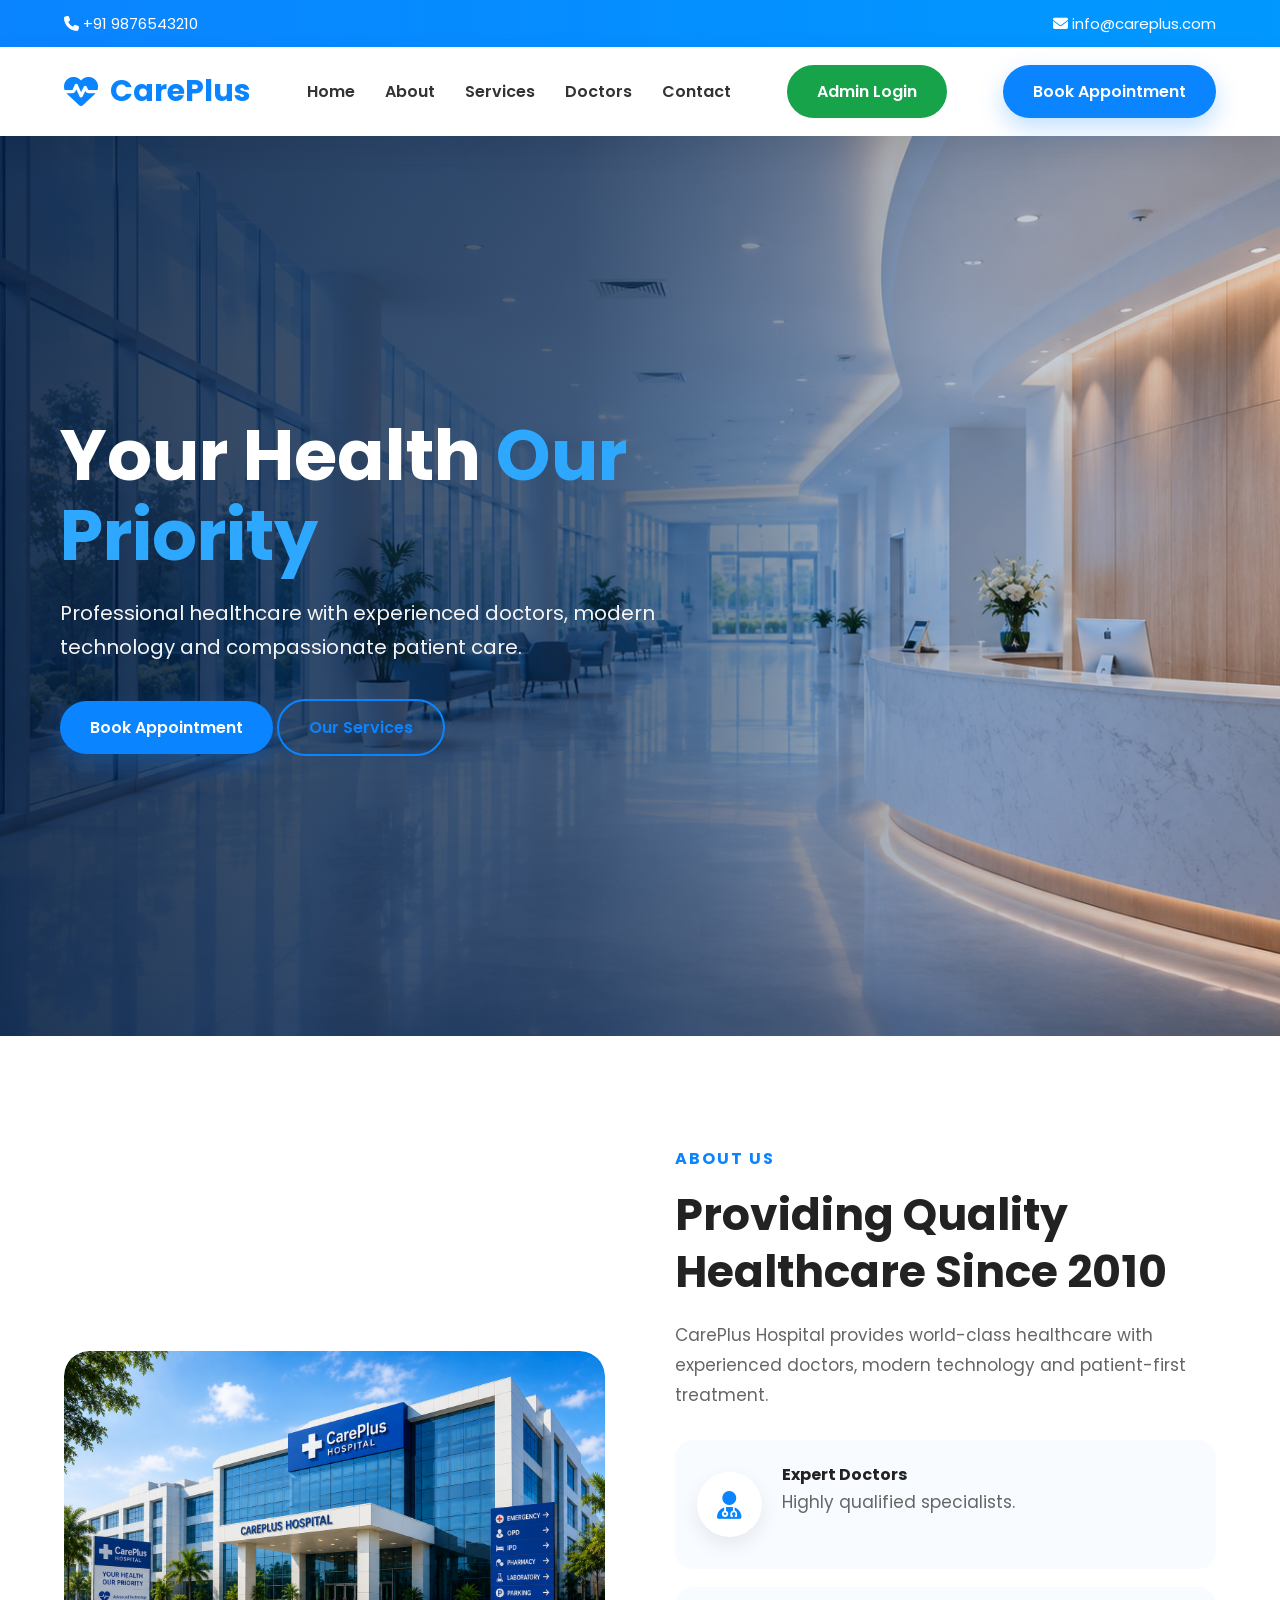
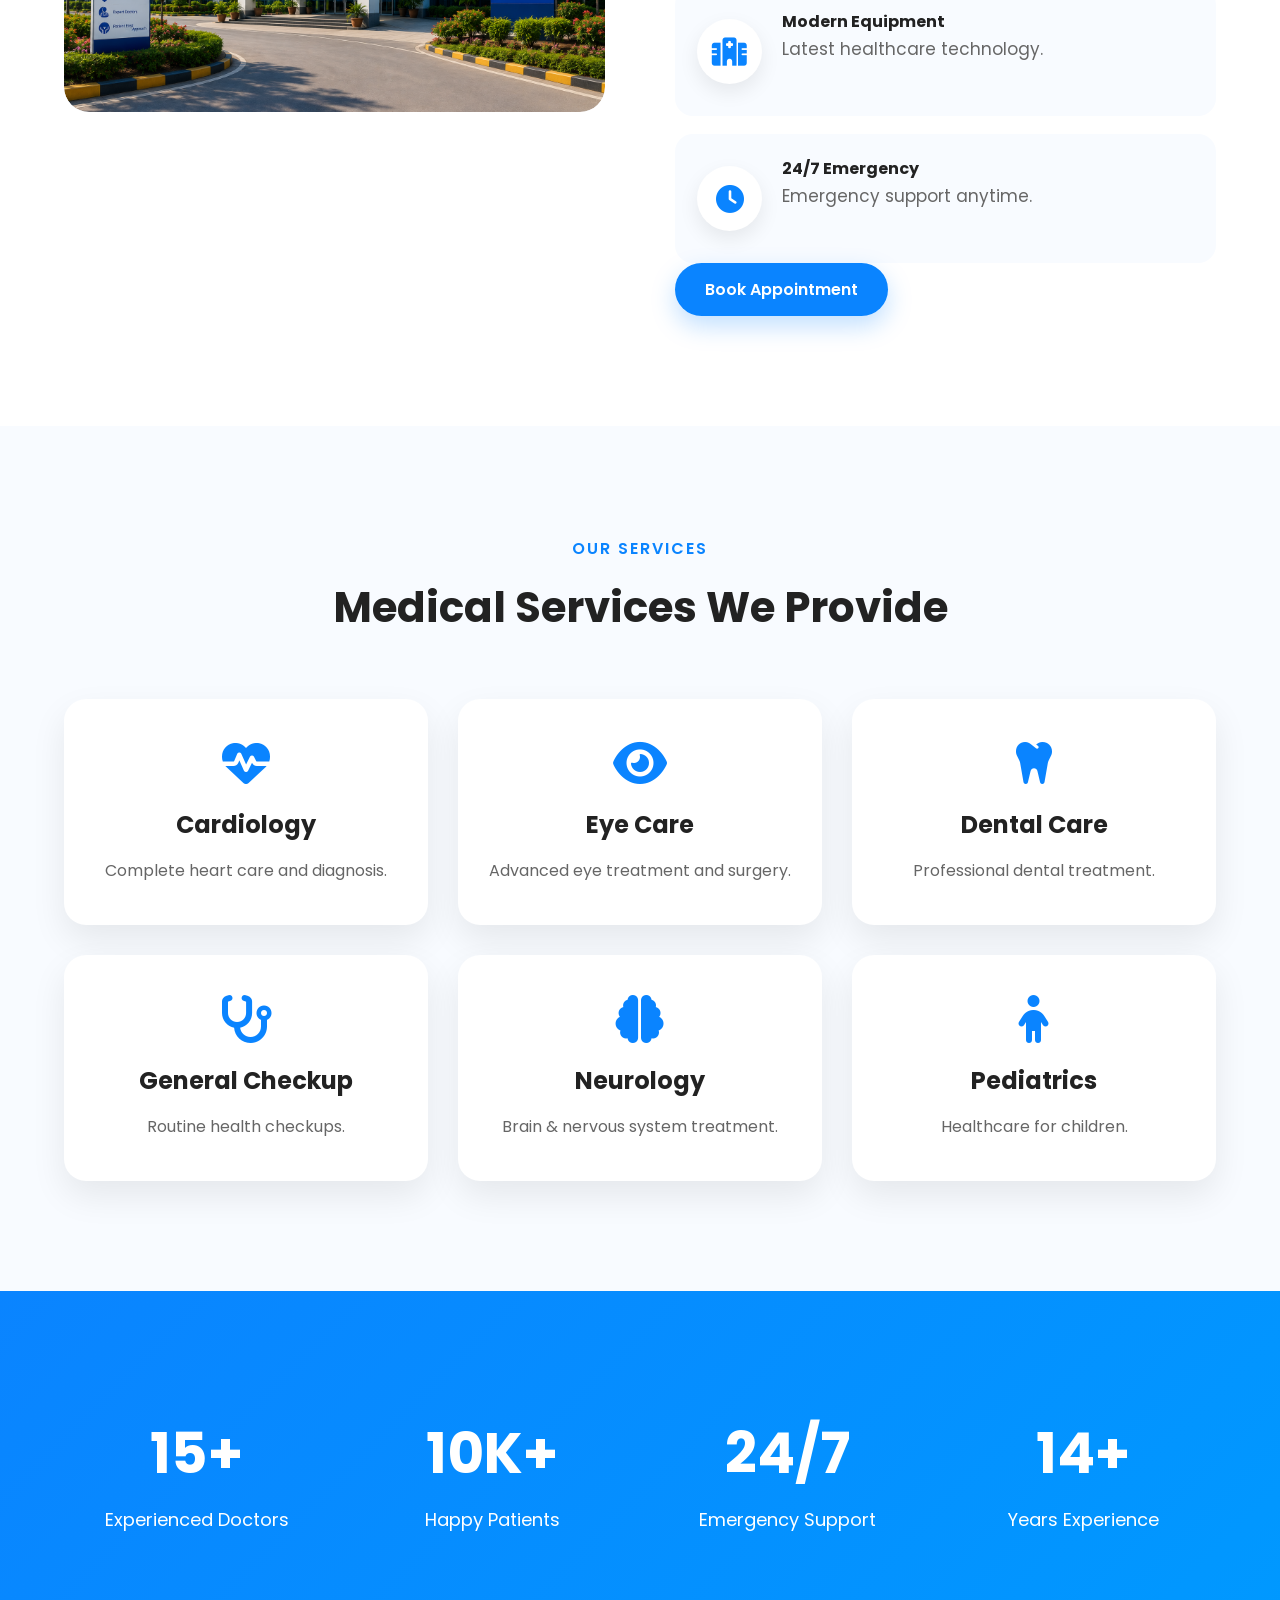
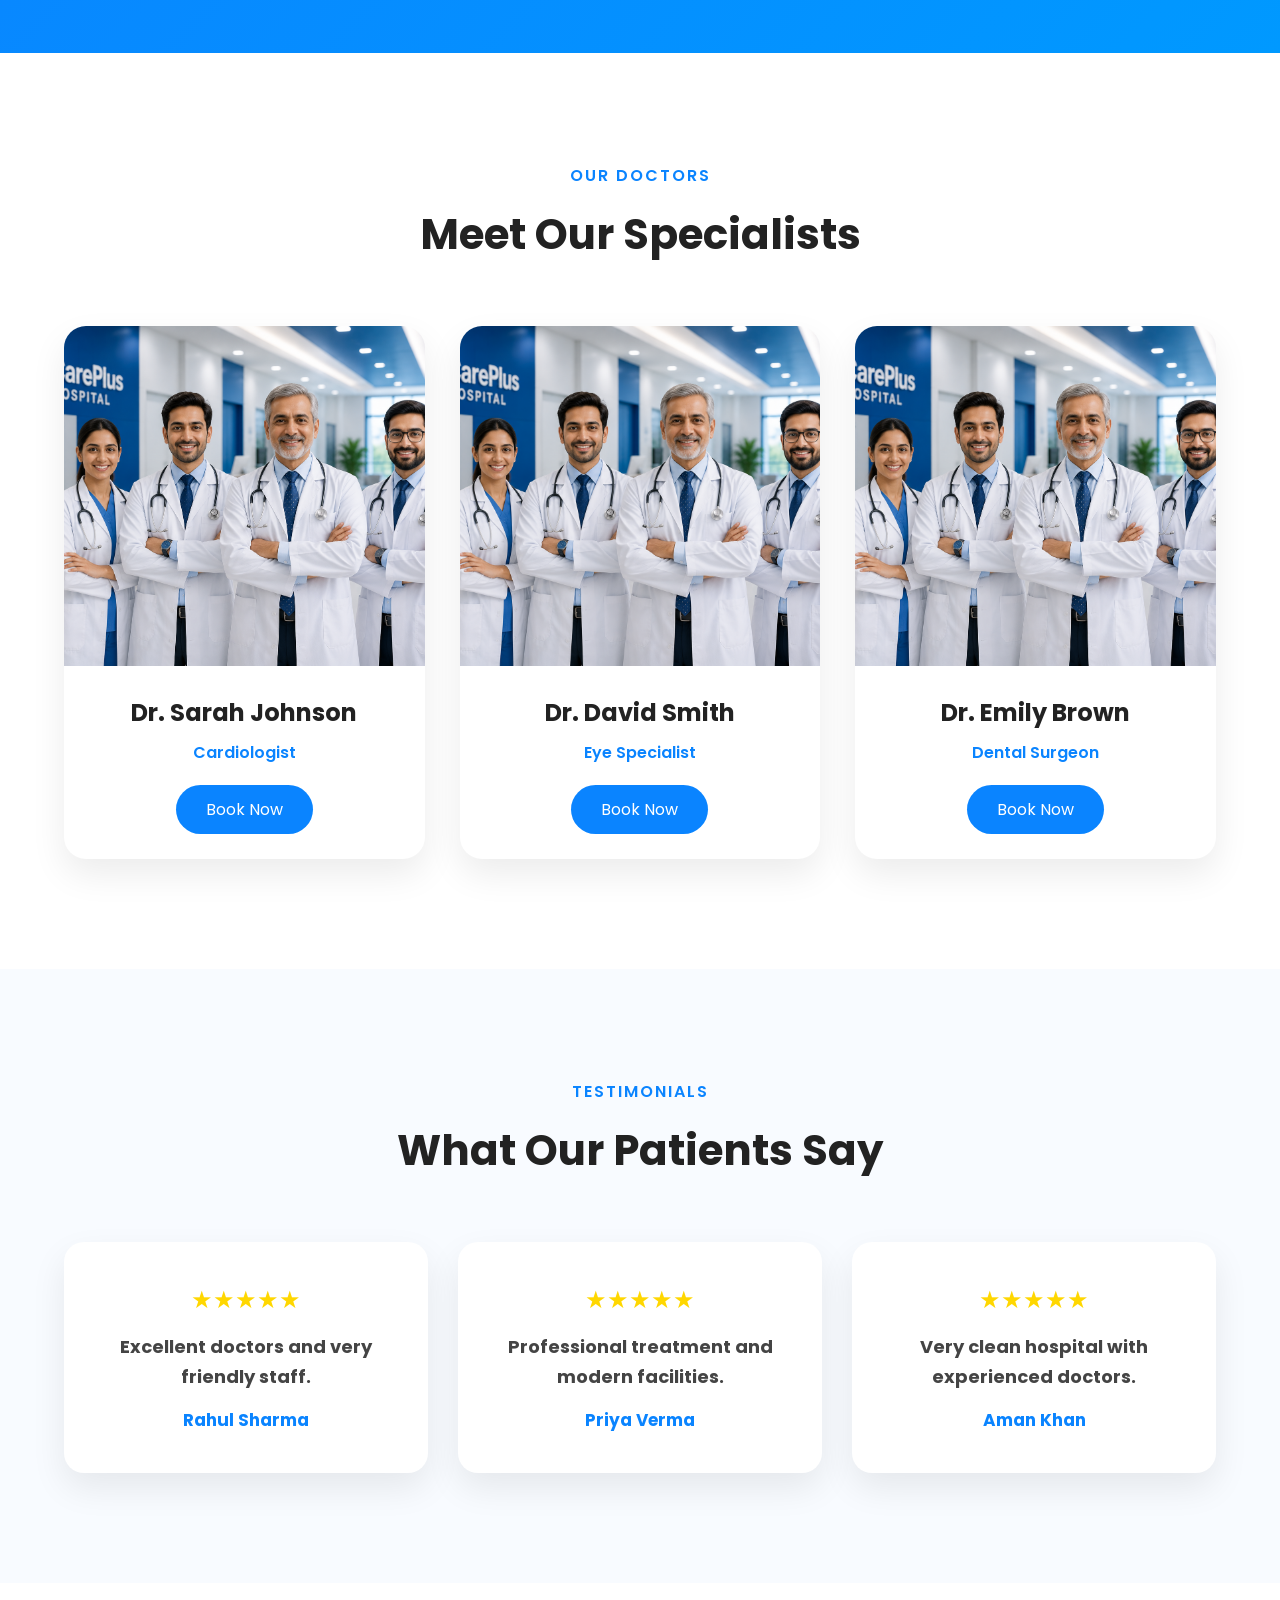
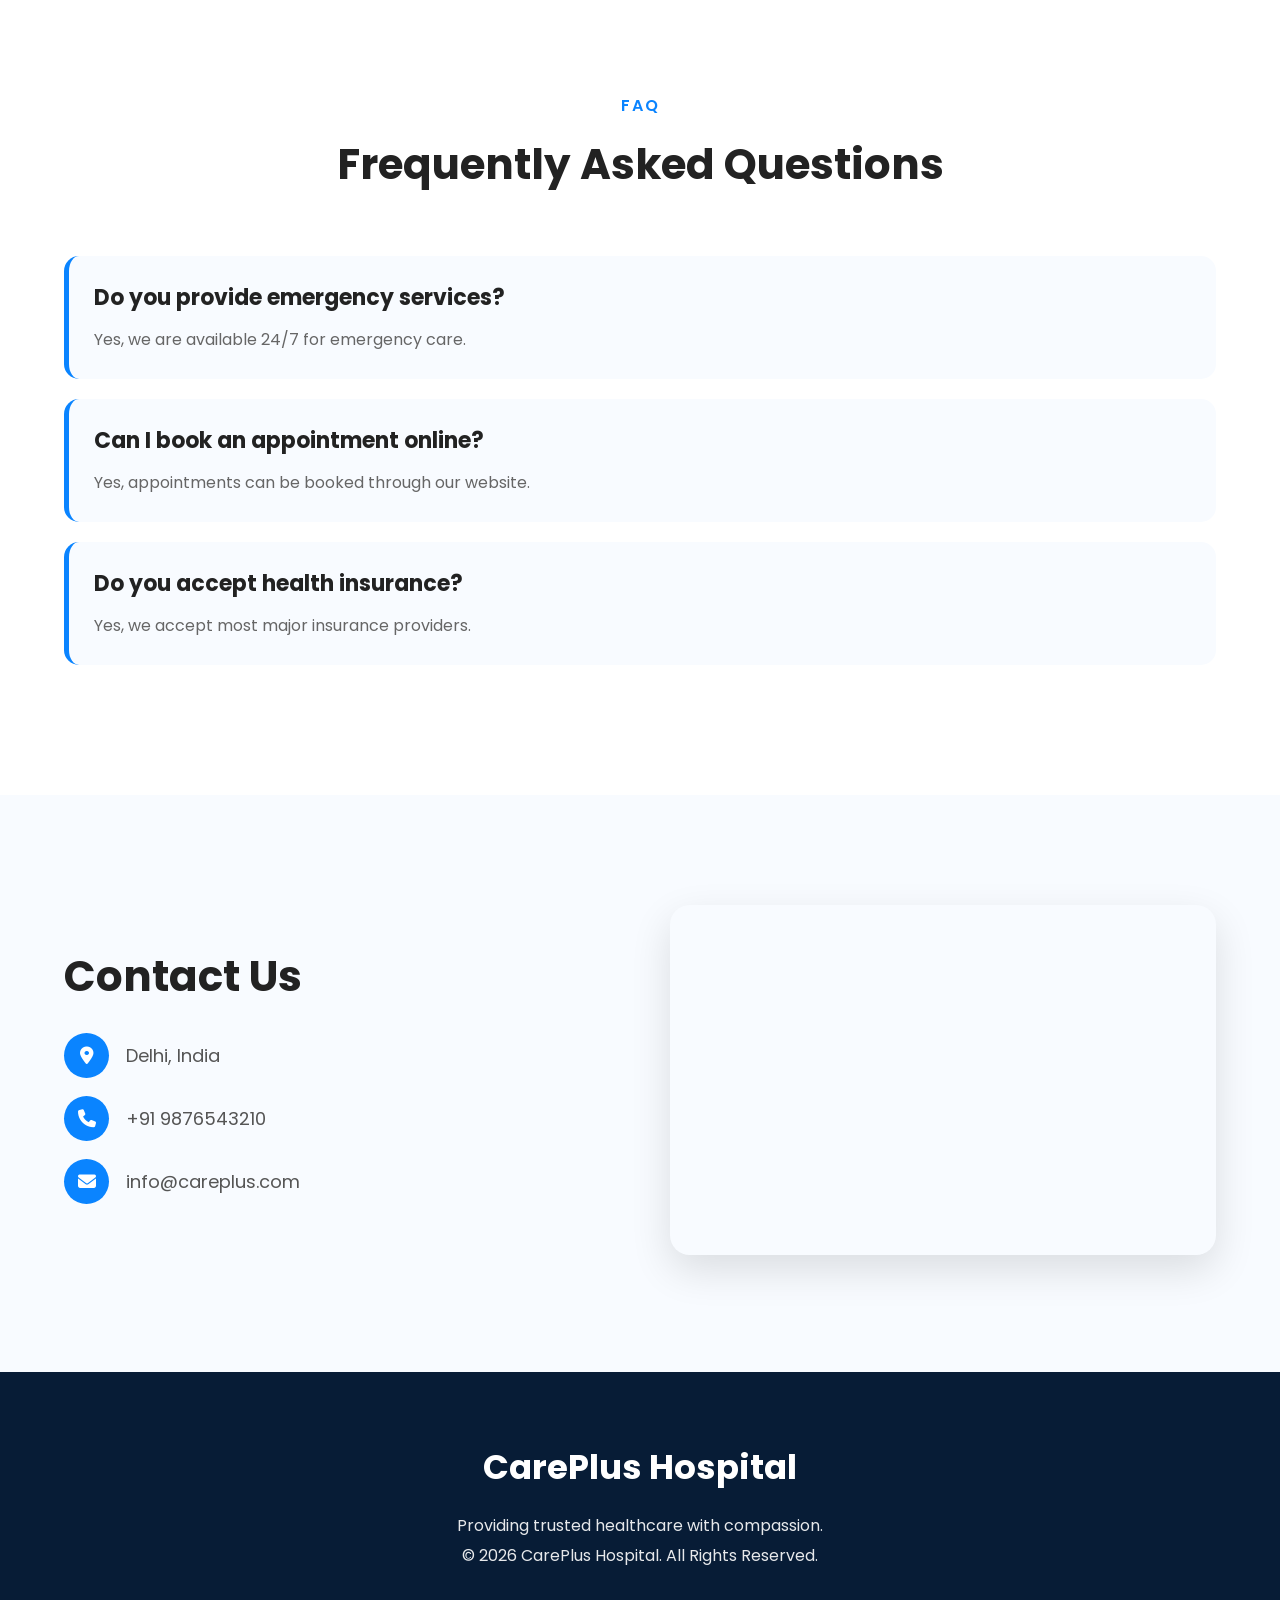
<file: index.html>
<!DOCTYPE html>
<html lang="en">
<head>
<meta charset="UTF-8">
<meta name="viewport" content="width=device-width, initial-scale=1.0">

<title>CarePlus Hospital</title>

<link rel="preconnect" href="https://fonts.googleapis.com">
<link rel="preconnect" href="https://fonts.gstatic.com" crossorigin>

<link href="https://fonts.googleapis.com/css2?family=Poppins:wght@300;400;500;600;700;800&display=swap" rel="stylesheet">

<link rel="stylesheet"
href="https://cdnjs.cloudflare.com/ajax/libs/font-awesome/6.7.2/css/all.min.css">

<link rel="stylesheet" href="style.css">

</head>

<body>

<!-- TOP BAR -->

<div class="top-bar">

<div class="container">

<div>

<i class="fa-solid fa-phone"></i>

+91 9876543210

</div>

<div>

<i class="fa-solid fa-envelope"></i>

info@careplus.com

</div>

</div>

</div>

<!-- HEADER -->

<header>

<div class="container nav">

<div class="logo">

<i class="fa-solid fa-heart-pulse"></i>

<h2>CarePlus</h2>

</div>

<nav>

<a href="#">Home</a>

<a href="#about">About</a>

<a href="#services">Services</a>

<a href="#doctors">Doctors</a>

<a href="#contact">Contact</a>

</nav>
<div class="menu-toggle" id="menu-toggle">
    <i class="fa-solid fa-bars"></i>
</div>
<a href="login.html" class="admin-btn">Admin Login</a>
  
<a href="appointment.html" class="btn">

Book Appointment

</a>

</div>

</header>

<!-- HERO -->

<section class="hero">

<div class="container hero-content">

<div class="left">

<h1>

Your Health

<span>Our Priority</span>

</h1>

<p>

Professional healthcare with experienced doctors,

modern technology and compassionate patient care.

</p>

<div class="hero-buttons">

<a href="appointment.html" class="primary">

Book Appointment

</a>

<a href="#services" class="secondary">

Our Services

</a>

</div>

</div>


</div>

</section>

<!-- ================= ABOUT ================= -->

<section class="about" id="about">

<div class="container about-container">

<div class="about-image">

<img src="assets/building.png" alt="Hospital Building">

</div>

<div class="about-content">

<span class="section-tag">ABOUT US</span>

<h2>Providing Quality Healthcare Since 2010</h2>

<p>

CarePlus Hospital provides world-class healthcare with experienced doctors,
modern technology and patient-first treatment.

</p>

<div class="about-features">

<div class="feature">

<i class="fa-solid fa-user-doctor"></i>

<div>

<h4>Expert Doctors</h4>

<p>Highly qualified specialists.</p>

</div>

</div>

<div class="feature">

<i class="fa-solid fa-hospital"></i>

<div>

<h4>Modern Equipment</h4>

<p>Latest healthcare technology.</p>

</div>

</div>

<div class="feature">

<i class="fa-solid fa-clock"></i>

<div>

<h4>24/7 Emergency</h4>

<p>Emergency support anytime.</p>

</div>

</div>

</div>

<a href="appointment.html" class="btn">

Book Appointment

</a>

</div>

</div>

</section>

<!-- ================= SERVICES ================= -->

<section class="services" id="services">

<div class="container">

<div class="section-heading">

<span>OUR SERVICES</span>

<h2>Medical Services We Provide</h2>

</div>

<div class="service-grid">

<div class="service-card">

<i class="fa-solid fa-heart-pulse"></i>

<h3>Cardiology</h3>

<p>Complete heart care and diagnosis.</p>

</div>

<div class="service-card">

<i class="fa-solid fa-eye"></i>

<h3>Eye Care</h3>

<p>Advanced eye treatment and surgery.</p>

</div>

<div class="service-card">

<i class="fa-solid fa-tooth"></i>

<h3>Dental Care</h3>

<p>Professional dental treatment.</p>

</div>

<div class="service-card">

<i class="fa-solid fa-stethoscope"></i>

<h3>General Checkup</h3>

<p>Routine health checkups.</p>

</div>

<div class="service-card">

<i class="fa-solid fa-brain"></i>

<h3>Neurology</h3>

<p>Brain & nervous system treatment.</p>

</div>

<div class="service-card">

<i class="fa-solid fa-child"></i>

<h3>Pediatrics</h3>

<p>Healthcare for children.</p>

</div>

</div>

</div>

</section>

<!-- ================= COUNTER ================= -->

<section class="counter">

<div class="container counter-grid">

<div>

<h2>15+</h2>

<p>Experienced Doctors</p>

</div>

<div>

<h2>10K+</h2>

<p>Happy Patients</p>

</div>

<div>

<h2>24/7</h2>

<p>Emergency Support</p>

</div>

<div>

<h2>14+</h2>

<p>Years Experience</p>

</div>

</div>

</section>
  <!-- ================= DOCTORS ================= -->

<section class="doctors" id="doctors">

<div class="container">

<div class="section-heading">

<span>OUR DOCTORS</span>

<h2>Meet Our Specialists</h2>

</div>

<div class="doctor-grid">

<div class="doctor-card">

<img src="assets/doctors.png" alt="Our Doctors">

<h3>Dr. Sarah Johnson</h3>

<p>Cardiologist</p>

<a href="appointment.html" class="doctor-btn">Book Now</a>

</div>

<div class="doctor-card">

<img src="assets/doctors.png" alt="Our Doctors">

<h3>Dr. David Smith</h3>

<p>Eye Specialist</p>

<a href="appointment.html" class="doctor-btn">Book Now</a>

</div>

<div class="doctor-card">

<img src="assets/doctors.png" alt="Our Doctors">

<h3>Dr. Emily Brown</h3>

<p>Dental Surgeon</p>

<a href="appointment.html" class="doctor-btn">Book Now</a>

</div>

</div>

</div>

</section>

<!-- ================= TESTIMONIALS ================= -->

<section class="testimonials">

<div class="container">

<div class="section-heading">

<span>TESTIMONIALS</span>

<h2>What Our Patients Say</h2>

</div>

<div class="testimonial-grid">

<div class="testimonial-card">

<p>

★★★★★

</p>

<h4>

Excellent doctors and very friendly staff.

</h4>

<h5>

Rahul Sharma

</h5>

</div>

<div class="testimonial-card">

<p>

★★★★★

</p>

<h4>

Professional treatment and modern facilities.

</h4>

<h5>

Priya Verma

</h5>

</div>

<div class="testimonial-card">

<p>

★★★★★

</p>

<h4>

Very clean hospital with experienced doctors.

</h4>

<h5>

Aman Khan

</h5>

</div>

</div>

</div>

</section>

<!-- ================= FAQ ================= -->

<section class="faq">

<div class="container">

<div class="section-heading">

<span>FAQ</span>

<h2>Frequently Asked Questions</h2>

</div>

<div class="faq-box">

<h3>Do you provide emergency services?</h3>

<p>Yes, we are available 24/7 for emergency care.</p>

</div>

<div class="faq-box">

<h3>Can I book an appointment online?</h3>

<p>Yes, appointments can be booked through our website.</p>

</div>

<div class="faq-box">

<h3>Do you accept health insurance?</h3>

<p>Yes, we accept most major insurance providers.</p>

</div>

</div>

</section>

<!-- ================= CONTACT ================= -->

<section class="contact" id="contact">

<div class="container contact-grid">

<div>

<h2>Contact Us</h2>

<p>

<i class="fa-solid fa-location-dot"></i>

Delhi, India

</p>

<p>

<i class="fa-solid fa-phone"></i>

+91 9876543210

</p>

<p>

<i class="fa-solid fa-envelope"></i>

info@careplus.com

</p>

</div>

<div>

<iframe
src="https://www.google.com/maps?q=Delhi&output=embed"
width="100%"
height="300"
style="border:0;"
allowfullscreen
loading="lazy">
</iframe>

</div>

</div>

</section>

<!-- ================= FOOTER ================= -->

<footer>

<div class="container">

<h2>CarePlus Hospital</h2>

<p>

Providing trusted healthcare with compassion.

</p>

<p>

© 2026 CarePlus Hospital. All Rights Reserved.

</p>

</div>

</footer>
</body>
</html>
</file>
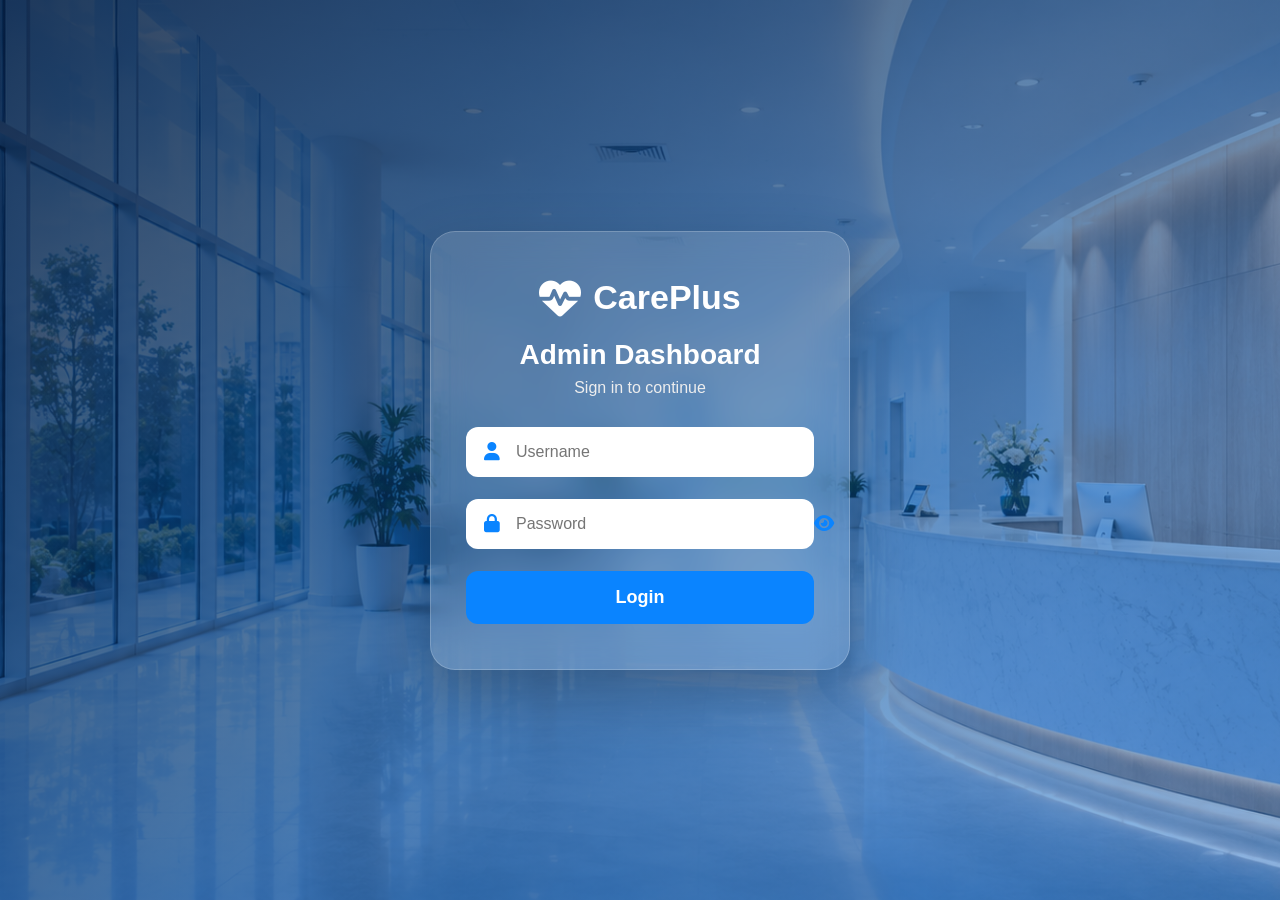
<file: login.html>
<!DOCTYPE html>
<html lang="en">

<head>

<meta charset="UTF-8">
<meta name="viewport" content="width=device-width, initial-scale=1.0">

<title>CarePlus Admin Login</title>

<link rel="stylesheet" href="style.css">

<link rel="stylesheet"
href="https://cdnjs.cloudflare.com/ajax/libs/font-awesome/6.7.2/css/all.min.css">

</head>

<body>

<section class="login-page">

<div class="login-overlay"></div>

<div class="login-card">

<div class="login-logo">

<i class="fa-solid fa-heart-pulse"></i>

<h2>CarePlus</h2>

</div>

<h3>Admin Dashboard</h3>

<p>Sign in to continue</p>

<form id="loginForm">

<div class="input-box">

<i class="fa-solid fa-user"></i>

<input
type="text"
id="username"
placeholder="Username"
required>

</div>

<div class="input-box">

<i class="fa-solid fa-lock"></i>

<input
type="password"
id="password"
placeholder="Password"
required>

<span id="togglePassword">

<i class="fa-solid fa-eye"></i>

</span>

</div>

<div id="loginError"></div>

<button id="loginBtn" type="submit">

<span id="btnText">Login</span>

</button>

</form>

</div>

</section>

<script src="login.js"></script>

</body>

</html>
</file>
<file: style.css>
/* ==========================
RESET
========================== */

*{
margin:0;
padding:0;
box-sizing:border-box;
font-family:'Poppins',sans-serif;
scroll-behavior:smooth;
}

html{
scroll-behavior:smooth;
}

body{
background:#f8fbff;
color:#222;
overflow-x:hidden;
}

.container{
width:90%;
max-width:1200px;
margin:auto;
}

/* ==========================
TOP BAR
========================== */

.top-bar{
background:linear-gradient(90deg,#0A84FF,#0099ff);
color:#fff;
padding:12px 0;
font-size:15px;
}

.top-bar .container{
display:flex;
justify-content:space-between;
align-items:center;
gap:15px;
flex-wrap:wrap;
}

/* ==========================
HEADER
========================== */

header{
position:sticky;
top:0;
z-index:999;
background:rgba(255,255,255,.95);
backdrop-filter:blur(12px);
-webkit-backdrop-filter:blur(12px);
box-shadow:0 10px 30px rgba(0,0,0,.08);
transition:.35s;
}

.nav{
display:flex;
justify-content:space-between;
align-items:center;
padding:18px 0;
gap:20px;
}

.logo{
display:flex;
align-items:center;
gap:12px;
}

.logo i{
font-size:34px;
color:#0A84FF;
}

.logo h2{
font-size:30px;
font-weight:700;
color:#0A84FF;
}

/* ==========================
NAVIGATION
========================== */

nav{
display:flex;
gap:30px;
align-items:center;
}

nav a{
position:relative;
text-decoration:none;
font-weight:600;
color:#333;
padding:6px 0;
transition:.3s;
}

nav a::after{
content:"";
position:absolute;
left:0;
bottom:-5px;
width:0;
height:3px;
background:#0A84FF;
border-radius:20px;
transition:.3s;
}

nav a:hover{
color:#0A84FF;
}

nav a:hover::after{
width:100%;
}

/* ==========================
BUTTONS
========================== */

.btn,
.primary,
.secondary,
.admin-btn{

display:inline-block;
padding:14px 30px;
border-radius:50px;
text-decoration:none;
font-weight:600;
transition:.35s;
cursor:pointer;

}

.btn,
.primary{

background:#0A84FF;
color:#fff;
box-shadow:0 10px 25px rgba(10,132,255,.25);

}

.btn:hover,
.primary:hover{

transform:translateY(-4px);
background:#006be0;
box-shadow:0 18px 35px rgba(10,132,255,.35);

}

.secondary{

border:2px solid #0A84FF;
color:#0A84FF;

}

.secondary:hover{

background:#0A84FF;
color:#fff;

}

.admin-btn{

background:#16a34a;
color:#fff;

}

.admin-btn:hover{

background:#15803d;
transform:translateY(-3px);

}

/* ==========================
HERO
========================== */

.hero{
position:relative;
min-height:100vh;
display:flex;
align-items:center;
background:url("assets/hero.png") center center/cover no-repeat;
overflow:hidden;
}

.hero::before{
content:"";
position:absolute;
top:0;
left:0;
width:100%;
height:100%;
background:linear-gradient(
90deg,
rgba(5,25,55,.85) 0%,
rgba(5,25,55,.65) 45%,
rgba(5,25,55,.25) 75%,
rgba(5,25,55,.10) 100%
);
}

.hero-content{
position:relative;
z-index:2;
width:100%;
max-width:1200px;
margin:auto;
padding:100px 20px;
}

.hero .left{
max-width:600px;
color:#fff;
}

.hero .left h1{
font-size:70px;
line-height:80px;
color:#fff;
margin-bottom:20px;
}

.hero .left h1 span{
color:#2EA8FF;
}

.hero .left p{
font-size:20px;
line-height:34px;
color:#f5f5f5;
margin-bottom:35px;
}

/* ==========================
SECTION TITLE
========================== */

.section-heading{

text-align:center;
margin-bottom:60px;

}

.section-heading span{

color:#0A84FF;
font-weight:600;
letter-spacing:2px;

}

.section-heading h2{

font-size:42px;
margin-top:15px;

}

/* ==========================
RESPONSIVE
========================== */

@media(max-width:991px){

.hero-content{

flex-direction:column-reverse;
text-align:center;

}

.hero-buttons{

justify-content:center;

}

.top-bar .container{

flex-direction:column;
text-align:center;

}

nav{

gap:18px;
flex-wrap:wrap;
justify-content:center;

}

}

@media(max-width:768px){

.container{

width:94%;

}

.nav{

flex-direction:column;
gap:18px;

}

.hero{

padding:60px 0;

}

.hero .left h1{

font-size:38px;
line-height:48px;

}

.hero .left p{

font-size:16px;
line-height:28px;

}

.hero-buttons{

flex-direction:column;

}

.hero-buttons a{

width:100%;
text-align:center;

}

.hero .right img{

max-width:320px;

}

}
/* ==========================
ABOUT SECTION
========================== */

.about{
padding:110px 0;
background:#fff;
}

.about-container{
display:grid;
grid-template-columns:1fr 1fr;
gap:70px;
align-items:center;
}

.about-image{
overflow:hidden;
border-radius:25px;
}

.about-image img{
width:100%;
display:block;
border-radius:25px;
transition:.5s;
box-shadow:0 20px 50px rgba(0,0,0,.15);
}

.about-image:hover img{
transform:scale(1.05);
}

.section-tag{
display:inline-block;
color:#0A84FF;
font-weight:700;
letter-spacing:2px;
margin-bottom:15px;
}

.about-content h2{
font-size:44px;
margin-bottom:20px;
line-height:1.3;
}

.about-content p{
font-size:17px;
line-height:30px;
color:#666;
margin-bottom:30px;
}

.about-features{
display:flex;
flex-direction:column;
gap:18px;
}

.feature{
display:flex;
align-items:center;
gap:20px;
padding:22px;
background:#f8fbff;
border-radius:18px;
transition:.35s;
}

.feature:hover{
transform:translateY(-5px);
box-shadow:0 15px 30px rgba(0,0,0,.08);
}

.feature i{
width:65px;
height:65px;
display:flex;
justify-content:center;
align-items:center;
font-size:28px;
background:#fff;
color:#0A84FF;
border-radius:50%;
box-shadow:0 8px 20px rgba(0,0,0,.08);
}

/* ==========================
SERVICES
========================== */

.services{
padding:110px 0;
background:#f8fbff;
}

.service-grid{
display:grid;
grid-template-columns:repeat(auto-fit,minmax(280px,1fr));
gap:30px;
}

.service-card{
background:#fff;
padding:40px 30px;
border-radius:22px;
text-align:center;
transition:.35s;
box-shadow:0 15px 35px rgba(0,0,0,.08);
}

.service-card:hover{
transform:translateY(-10px);
box-shadow:0 25px 45px rgba(0,0,0,.12);
}

.service-card i{
font-size:48px;
color:#0A84FF;
margin-bottom:20px;
}

.service-card h3{
font-size:24px;
margin-bottom:15px;
}

.service-card p{
color:#666;
line-height:28px;
}

/* ==========================
COUNTER
========================== */

.counter{
padding:100px 0;
background:linear-gradient(135deg,#0A84FF,#0099ff);
color:#fff;
}

.counter-grid{
display:grid;
grid-template-columns:repeat(4,1fr);
gap:30px;
text-align:center;
}

.counter-grid div{
padding:20px;
}

.counter-grid h2{
font-size:56px;
margin-bottom:10px;
font-weight:700;
}

.counter-grid p{
font-size:18px;
}

/* ==========================
DOCTORS
========================== */

.doctors{
padding:110px 0;
background:#fff;
}

.doctor-grid{
display:grid;
grid-template-columns:repeat(auto-fit,minmax(300px,1fr));
gap:35px;
}

.doctor-card{
background:#fff;
border-radius:22px;
overflow:hidden;
text-align:center;
transition:.4s;
box-shadow:0 15px 35px rgba(0,0,0,.08);
}

.doctor-card:hover{
transform:translateY(-10px);
box-shadow:0 25px 45px rgba(0,0,0,.15);
}

.doctor-card img{
width:100%;
height:340px;
object-fit:cover;
transition:.5s;
}

.doctor-card:hover img{
transform:scale(1.05);
}

.doctor-card h3{
margin-top:22px;
font-size:24px;
}

.doctor-card p{
color:#0A84FF;
font-weight:600;
margin:10px 0 20px;
}

.doctor-btn{
display:inline-block;
margin-bottom:25px;
padding:12px 30px;
background:#0A84FF;
color:#fff;
text-decoration:none;
border-radius:40px;
transition:.3s;
}

.doctor-btn:hover{
background:#006be0;
}

/* ==========================
TESTIMONIALS
========================== */

.testimonials{
padding:110px 0;
background:#f8fbff;
}

.testimonial-grid{
display:grid;
grid-template-columns:repeat(auto-fit,minmax(300px,1fr));
gap:30px;
}

.testimonial-card{
background:#fff;
padding:40px 30px;
border-radius:20px;
text-align:center;
box-shadow:0 15px 35px rgba(0,0,0,.08);
transition:.35s;
}

.testimonial-card:hover{
transform:translateY(-8px);
}

.testimonial-card p{
font-size:24px;
color:#FFD700;
margin-bottom:15px;
}

.testimonial-card h4{
font-size:18px;
line-height:30px;
margin-bottom:15px;
color:#444;
}

.testimonial-card h5{
color:#0A84FF;
font-size:17px;
}

/* ==========================
FAQ
========================== */

.faq{
padding:110px 0;
background:#fff;
}

.faq-box{
background:#f8fbff;
padding:25px;
border-left:5px solid #0A84FF;
border-radius:15px;
margin-bottom:20px;
transition:.35s;
}

.faq-box:hover{
transform:translateX(8px);
box-shadow:0 10px 25px rgba(0,0,0,.08);
}

.faq-box h3{
margin-bottom:12px;
font-size:22px;
}

.faq-box p{
color:#666;
line-height:28px;
}

/* ==========================
RESPONSIVE
========================== */

@media(max-width:991px){

.about-container{
grid-template-columns:1fr;
}

.counter-grid{
grid-template-columns:repeat(2,1fr);
}

}

@media(max-width:768px){

.about-content{
text-align:center;
}

.feature{
flex-direction:column;
text-align:center;
}

.counter-grid{
grid-template-columns:1fr;
}

.about-content h2{
font-size:34px;
}

.doctor-card img{
height:260px;
}

}
/* ==========================
CONTACT
========================== */

.contact{
padding:110px 0;
background:#f8fbff;
}

.contact-grid{
display:grid;
grid-template-columns:1fr 1fr;
gap:60px;
align-items:center;
}

.contact-grid h2{
font-size:42px;
margin-bottom:25px;
}

.contact-grid p{
font-size:18px;
margin:18px 0;
color:#555;
}

.contact-grid i{
width:45px;
height:45px;
background:#0A84FF;
color:#fff;
border-radius:50%;
display:inline-flex;
justify-content:center;
align-items:center;
margin-right:12px;
}

.contact iframe{
width:100%;
height:350px;
border:none;
border-radius:20px;
box-shadow:0 15px 40px rgba(0,0,0,.12);
transition:.4s;
}

.contact iframe:hover{
transform:scale(1.02);
}

/* ==========================
FOOTER
========================== */

footer{
background:#071c36;
color:#fff;
padding:70px 20px;
text-align:center;
}

footer h2{
font-size:34px;
margin-bottom:18px;
}

footer p{
font-size:16px;
line-height:30px;
opacity:.9;
}

/* ==========================
APPOINTMENT PAGE
========================== */

.appointment-page{
padding:100px 0;
background:linear-gradient(135deg,#eef7ff,#ffffff);
min-height:100vh;
}

.appointment-card{
display:grid;
grid-template-columns:1fr 1fr;
gap:60px;
background:#fff;
padding:50px;
border-radius:25px;
box-shadow:0 20px 60px rgba(0,0,0,.12);
}

.appointment-left h4{
color:#0A84FF;
letter-spacing:2px;
margin-bottom:15px;
}

.appointment-left h2{
font-size:42px;
margin-bottom:20px;
}

.appointment-left p{
line-height:30px;
color:#666;
margin-bottom:25px;
}

.appointment-left ul{
list-style:none;
}

.appointment-left li{
margin:18px 0;
font-size:17px;
}

.appointment-left i{
color:#0A84FF;
margin-right:10px;
}

.appointment-right form{
display:flex;
flex-direction:column;
gap:18px;
}

.appointment-right input,
.appointment-right select,
.appointment-right textarea{
padding:16px;
border:1px solid #ddd;
border-radius:12px;
font-size:16px;
transition:.3s;
outline:none;
}

.appointment-right input:focus,
.appointment-right select:focus,
.appointment-right textarea:focus{
border-color:#0A84FF;
box-shadow:0 0 15px rgba(10,132,255,.18);
}

.appointment-btn{
padding:18px;
border:none;
border-radius:12px;
background:#0A84FF;
color:#fff;
font-size:18px;
cursor:pointer;
transition:.3s;
}

.appointment-btn:hover{
background:#006be0;
transform:translateY(-3px);
}

/* ==========================
ADMIN DASHBOARD
========================== */

.dashboard{
padding:100px 0;
background:#f5f9ff;
min-height:100vh;
}

.dashboard-header h1{
font-size:40px;
color:#0A84FF;
margin-bottom:10px;
}

.dashboard-cards{
display:grid;
grid-template-columns:repeat(4,1fr);
gap:25px;
margin:40px 0;
}

.dash-card{
background:#fff;
padding:30px;
border-radius:18px;
text-align:center;
box-shadow:0 12px 30px rgba(0,0,0,.08);
transition:.3s;
}

.dash-card:hover{
transform:translateY(-8px);
}

.dash-card h2{
font-size:42px;
color:#0A84FF;
margin-bottom:10px;
}

.table-box{
background:#fff;
padding:25px;
border-radius:20px;
overflow-x:auto;
box-shadow:0 10px 30px rgba(0,0,0,.08);
}

table{
width:100%;
border-collapse:collapse;
}

thead{
background:#0A84FF;
color:#fff;
}

th,
td{
padding:16px;
text-align:center;
border-bottom:1px solid #eee;
}

tr:hover{
background:#f8fbff;
}

.status{
padding:8px 18px;
border-radius:50px;
font-size:14px;
font-weight:600;
}

.pending{
background:#fff3cd;
color:#856404;
}

.approved{
background:#d4edda;
color:#155724;
}

.rejected{
background:#f8d7da;
color:#721c24;
}

.action-btn{
padding:10px 18px;
border:none;
border-radius:8px;
cursor:pointer;
font-weight:600;
margin:4px;
transition:.3s;
}

.approve-btn{
background:#16c79a;
color:#fff;
}

.reject-btn{
background:#ff4d4f;
color:#fff;
}

.delete-btn{
background:#222;
color:#fff;
}

.action-btn:hover{
transform:translateY(-2px);
opacity:.9;
}

/* ==========================
SEARCH
========================== */

.search-box{
margin:30px 0;
}

.search-box input{
width:100%;
padding:16px;
font-size:17px;
border:2px solid #ddd;
border-radius:12px;
outline:none;
transition:.3s;
}

.search-box input:focus{
border-color:#0A84FF;
box-shadow:0 0 15px rgba(10,132,255,.15);
}

/* ==========================
SCROLLBAR
========================== */

::-webkit-scrollbar{
width:10px;
}

::-webkit-scrollbar-track{
background:#f2f2f2;
}

::-webkit-scrollbar-thumb{
background:#0A84FF;
border-radius:10px;
}

::-webkit-scrollbar-thumb:hover{
background:#006be0;
}

/* ==========================
RESPONSIVE
========================== */

@media(max-width:992px){

.contact-grid,
.appointment-card{
grid-template-columns:1fr;
}

.dashboard-cards{
grid-template-columns:repeat(2,1fr);
}

}

@media(max-width:768px){

.contact{
padding:70px 0;
}

.contact-grid{
gap:40px;
}

.contact-grid h2{
font-size:32px;
text-align:center;
}

.contact-grid p{
font-size:16px;
}

footer{
padding:50px 20px;
}

footer h2{
font-size:28px;
}

.appointment-card{
padding:30px;
}

.appointment-left{
text-align:center;
}

.appointment-left h2{
font-size:32px;
}

.dashboard-header h1{
font-size:30px;
}

.dashboard-cards{
grid-template-columns:1fr;
}

table{
font-size:14px;
}

th,
td{
padding:10px;
}

.action-btn{
padding:8px 12px;
font-size:13px;
}

}
/* ==========================
MOBILE MENU
========================== */

.menu-toggle{
display:none;
font-size:28px;
cursor:pointer;
color:#0A84FF;
transition:.3s;
}

@media(max-width:991px){

.menu-toggle{
display:block;
}

nav{

position:absolute;
top:100%;
left:0;
width:100%;
background:rgba(255,255,255,.98);
backdrop-filter:blur(10px);
-webkit-backdrop-filter:blur(10px);
flex-direction:column;
align-items:center;
padding:25px 0;
box-shadow:0 15px 35px rgba(0,0,0,.10);
display:none;
animation:slideDown .35s ease;

}

nav.active{

display:flex;

}

nav a{

padding:15px 0;
width:100%;
text-align:center;
font-size:18px;
border-bottom:1px solid #eee;

}

nav a:last-child{

border-bottom:none;

}

.admin-btn,
.btn{

display:none;

}

.hero{

min-height:80vh;
background-position:center;

}

.hero-content{

padding:80px 20px;
text-align:center;

}

.hero .left{

max-width:100%;

}

.hero .left h1{

font-size:40px;
line-height:50px;

}

.hero .left p{

font-size:16px;
line-height:28px;

}

}

@keyframes slideDown{

from{
opacity:0;
transform:translateY(-20px);
}

to{
opacity:1;
transform:translateY(0);
}

}
/* ==========================
LOGIN PAGE
========================== */

.login-page{
position:relative;
min-height:100vh;
display:flex;
justify-content:center;
align-items:center;
padding:20px;
background:url("assets/hero.png") center center/cover no-repeat;
overflow:hidden;
}

.login-overlay{
position:absolute;
top:0;
left:0;
width:100%;
height:100%;
background:linear-gradient(
135deg,
rgba(5,25,55,.82),
rgba(10,132,255,.45)
);
}

.login-card{
position:relative;
z-index:2;
width:100%;
max-width:420px;
padding:45px 35px;
border-radius:25px;
background:rgba(255,255,255,.15);
backdrop-filter:blur(18px);
-webkit-backdrop-filter:blur(18px);
border:1px solid rgba(255,255,255,.2);
box-shadow:0 25px 60px rgba(0,0,0,.25);
text-align:center;
animation:loginFade .6s ease;
}

@keyframes loginFade{

from{
opacity:0;
transform:translateY(40px);
}

to{
opacity:1;
transform:translateY(0);
}

}

.login-logo{

display:flex;
justify-content:center;
align-items:center;
gap:12px;
margin-bottom:20px;

}

.login-logo i{

font-size:42px;
color:#fff;

}

.login-logo h2{

color:#fff;
font-size:34px;

}

.login-card h3{

color:#fff;
font-size:28px;
margin-bottom:8px;

}

.login-card p{

color:#eee;
margin-bottom:30px;

}

.input-box{

position:relative;
margin-bottom:22px;

}

.input-box i{

position:absolute;
left:18px;
top:50%;
transform:translateY(-50%);
color:#0A84FF;
font-size:18px;

}

.input-box input{

width:100%;
padding:16px 18px 16px 50px;
border:none;
outline:none;
border-radius:12px;
font-size:16px;
background:#fff;

}

.input-box input:focus{

box-shadow:0 0 15px rgba(10,132,255,.35);

}

#togglePassword{

position:absolute;
right:18px;
top:50%;
transform:translateY(-50%);
cursor:pointer;
color:#666;

}

#loginBtn{

width:100%;
padding:16px;
border:none;
border-radius:12px;
background:#0A84FF;
color:#fff;
font-size:18px;
font-weight:600;
cursor:pointer;
transition:.3s;

}

#loginBtn:hover{

background:#006be0;
transform:translateY(-2px);

}

#loginError{

display:none;
margin-bottom:18px;
padding:12px;
border-radius:10px;
background:#ffebee;
color:#c62828;
font-size:15px;

}

@media(max-width:768px){

.login-card{

padding:35px 25px;

}

.login-logo h2{

font-size:28px;

}

.login-card h3{

font-size:24px;

}

}
</file>
